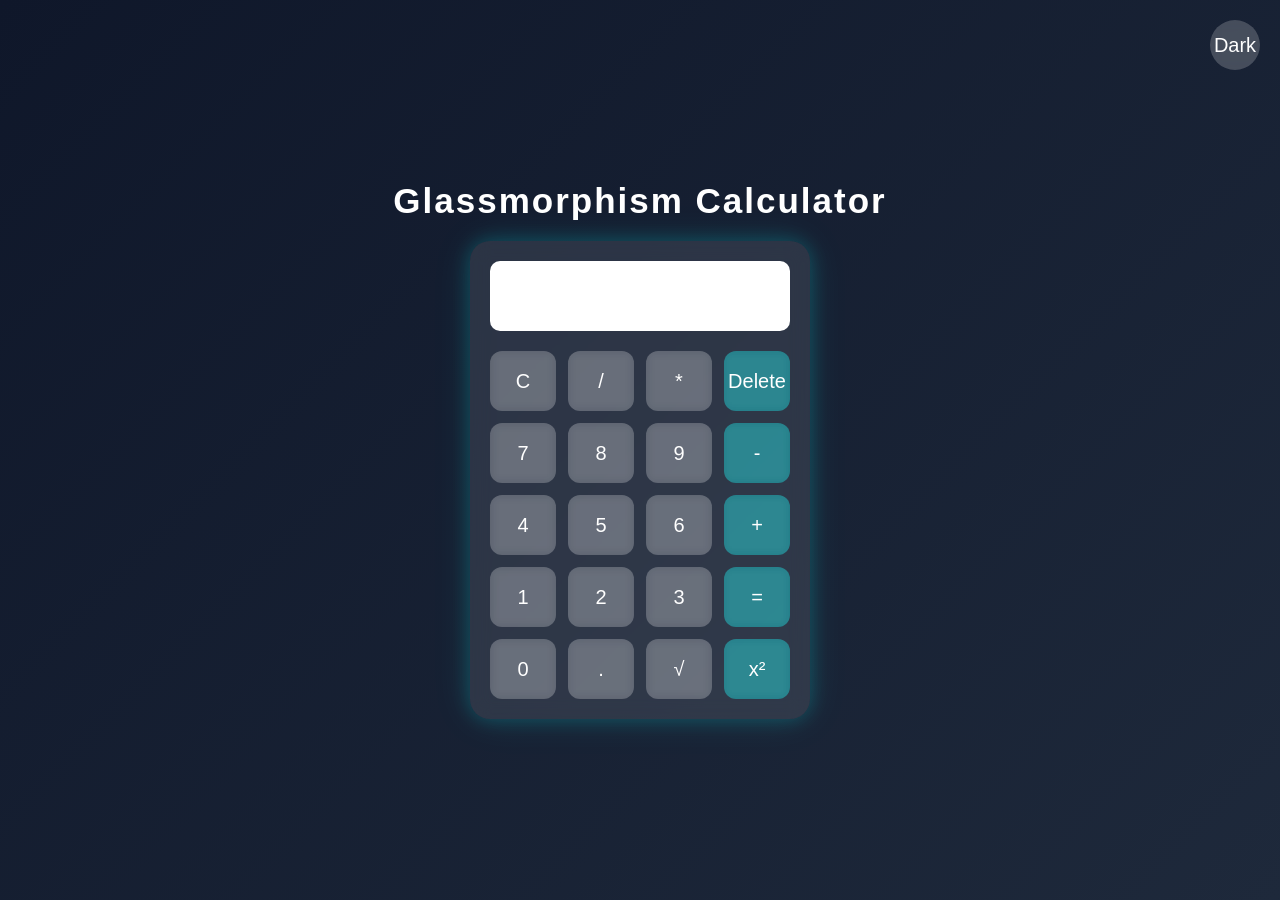
<file: index.html>
<!DOCTYPE html>
<html lang="en">
<head>
    <title>Calculator</title>
    <link rel="stylesheet" href="./styles.css">
</head>
<body>
<div class="theme-toggle">
    <button onclick="toggleTheme()">Dark</button>
</div>
<h1 class="title">Glassmorphism Calculator</h1>
<div class="container">
    <input type="text" id="display">
    <div class="buttons">
        <button onclick="clearDisplay()">C</button>
        <button onclick="appendValue('/')">/</button>
        <button onclick="appendValue('*')">*</button>
        <button onclick="deleteLast()">Delete</button>
        <button onclick="appendValue('7')">7</button>
        <button onclick="appendValue('8')">8</button>
        <button onclick="appendValue('9')">9</button>
        <button onclick="appendValue('-')">-</button>
        <button onclick="appendValue('4')">4</button>
        <button onclick="appendValue('5')">5</button>
        <button onclick="appendValue('6')">6</button>
        <button onclick="appendValue('+')">+</button>
        <button onclick="appendValue('1')">1</button>
        <button onclick="appendValue('2')">2</button>
        <button onclick="appendValue('3')">3</button>
        <button onclick="calculate()">=</button>
        <button onclick="appendValue('0')">0</button>
        <button onclick="appendValue('.')">.</button>
        <button onclick="squareRoot()">√</button>
        <button onclick="square()">x²</button>
    </div>
</div>
<script src="script.js"></script>
</body>
</html>
</file>
<file: styles.css>
*{
    margin:0;
    padding:0;
    box-sizing:border-box;
    font-family:Arial;
    transition:0.3s;
}
.title{
    color:white;
    margin-bottom:20px;
    font-size:35px;
    letter-spacing:2px;
}
body{
    height:100vh;
    display:flex;
    justify-content:center;
    align-items:center;
    flex-direction:column;
    background:linear-gradient(135deg,#0f172a,#1e293b);
}
body.light{
    background:linear-gradient(135deg,#e2e8f0,#ffffff);
}
.theme-toggle{
    position:absolute;
    top:20px;
    right:20px;
}
.theme-toggle button{
    width:50px;
    height:50px;
    border:none;
    border-radius:50%;
    cursor:pointer;
    font-size:20px;
}
.container{
    width:340px;
    padding:20px;
    border-radius:20px;
    background:rgba(255,255,255,0.1);
    backdrop-filter:blur(10px);
    box-shadow:
0 0 20px rgba(0,255,255,0.2),
0 0 40px rgba(0,255,255,0.1);
}
body.light .container{
    background:rgba(255,255,255,0.5);
}
#display{
    width:100%;
    height:70px;
    margin-bottom:20px;
    padding:10px;
    font-size:30px;
    border:none;
    border-radius:10px;
    outline:none;
}
.buttons{
    display:grid;
    grid-template-columns:repeat(4,1fr);
    gap:12px;
}
button{
    height:60px;
    border:none;
    border-radius:12px;
    font-size:20px;
    cursor:pointer;
    background:rgba(255,255,255,0.2);
    color:white;
    backdrop-filter:blur(5px);
}
body.light button{
    color:black;
}
button:hover{
    transform:translateY(-5px) scale(1.05);
    box-shadow:0 0 20px whitesmoke;
}
button:active{
    transform:scale(0.95);
}
button:nth-child(4n){
    background:#00ffff55;
}
</file>
<file: docs/styles.css>
*{
    margin:0;
    padding:0;
    box-sizing:border-box;
    font-family:Arial;
    transition:0.3s;
}
.title{
    color:white;
    margin-bottom:20px;
    font-size:35px;
    letter-spacing:2px;
}
body{
    height:100vh;
    display:flex;
    justify-content:center;
    align-items:center;
    flex-direction:column;
    background:linear-gradient(135deg,#0f172a,#1e293b);
}
body.light{
    background:linear-gradient(135deg,#e2e8f0,#ffffff);
}
.theme-toggle{
    position:absolute;
    top:20px;
    right:20px;
}
.theme-toggle button{
    width:50px;
    height:50px;
    border:none;
    border-radius:50%;
    cursor:pointer;
    font-size:20px;
}
.container{
    width:340px;
    padding:20px;
    border-radius:20px;
    background:rgba(255,255,255,0.1);
    backdrop-filter:blur(10px);
    box-shadow:
0 0 20px rgba(0,255,255,0.2),
0 0 40px rgba(0,255,255,0.1);
}
body.light .container{
    background:rgba(255,255,255,0.5);
}
#display{
    width:100%;
    height:70px;
    margin-bottom:20px;
    padding:10px;
    font-size:30px;
    border:none;
    border-radius:10px;
    outline:none;
}
.buttons{
    display:grid;
    grid-template-columns:repeat(4,1fr);
    gap:12px;
}
button{
    height:60px;
    border:none;
    border-radius:12px;
    font-size:20px;
    cursor:pointer;
    background:rgba(255,255,255,0.2);
    color:white;
    backdrop-filter:blur(5px);
}
body.light button{
    color:black;
}
button:hover{
    transform:translateY(-5px) scale(1.05);
    box-shadow:0 0 20px whitesmoke;
}
button:active{
    transform:scale(0.95);
}
button:nth-child(4n){
    background:#00ffff55;
}
</file>
<file: calculator.css>
*{
    margin:0;
    padding:0;
    box-sizing:border-box;
    font-family:Arial;
    transition:0.3s;
}
.title{
    color:white;
    margin-bottom:20px;
    font-size:35px;
    letter-spacing:2px;
}
body{
    height:100vh;
    display:flex;
    justify-content:center;
    align-items:center;
    flex-direction:column;
    background:linear-gradient(135deg,#0f172a,#1e293b);
}
body.light{
    background:linear-gradient(135deg,#e2e8f0,#ffffff);
}
.theme-toggle{
    position:absolute;
    top:20px;
    right:20px;
}
.theme-toggle button{
    width:50px;
    height:50px;
    border:none;
    border-radius:50%;
    cursor:pointer;
    font-size:20px;
}
.container{
    width:340px;
    padding:20px;
    border-radius:20px;
    background:rgba(255,255,255,0.1);
    backdrop-filter:blur(10px);
    box-shadow:
0 0 20px rgba(0,255,255,0.2),
0 0 40px rgba(0,255,255,0.1);
}
body.light .container{
    background:rgba(255,255,255,0.5);
}
#display{
    width:100%;
    height:70px;
    margin-bottom:20px;
    padding:10px;
    font-size:30px;
    border:none;
    border-radius:10px;
    outline:none;
}
.buttons{
    display:grid;
    grid-template-columns:repeat(4,1fr);
    gap:12px;
}
button{
    height:60px;
    border:none;
    border-radius:12px;
    font-size:20px;
    cursor:pointer;
    background:rgba(255,255,255,0.2);
    color:white;
    backdrop-filter:blur(5px);
}
body.light button{
    color:black;
}
button:hover{
    transform:translateY(-5px) scale(1.05);
    box-shadow:0 0 20px whitesmoke;
}
button:active{
    transform:scale(0.95);
}
button:nth-child(4n){
    background:#00ffff55;
}
</file>
